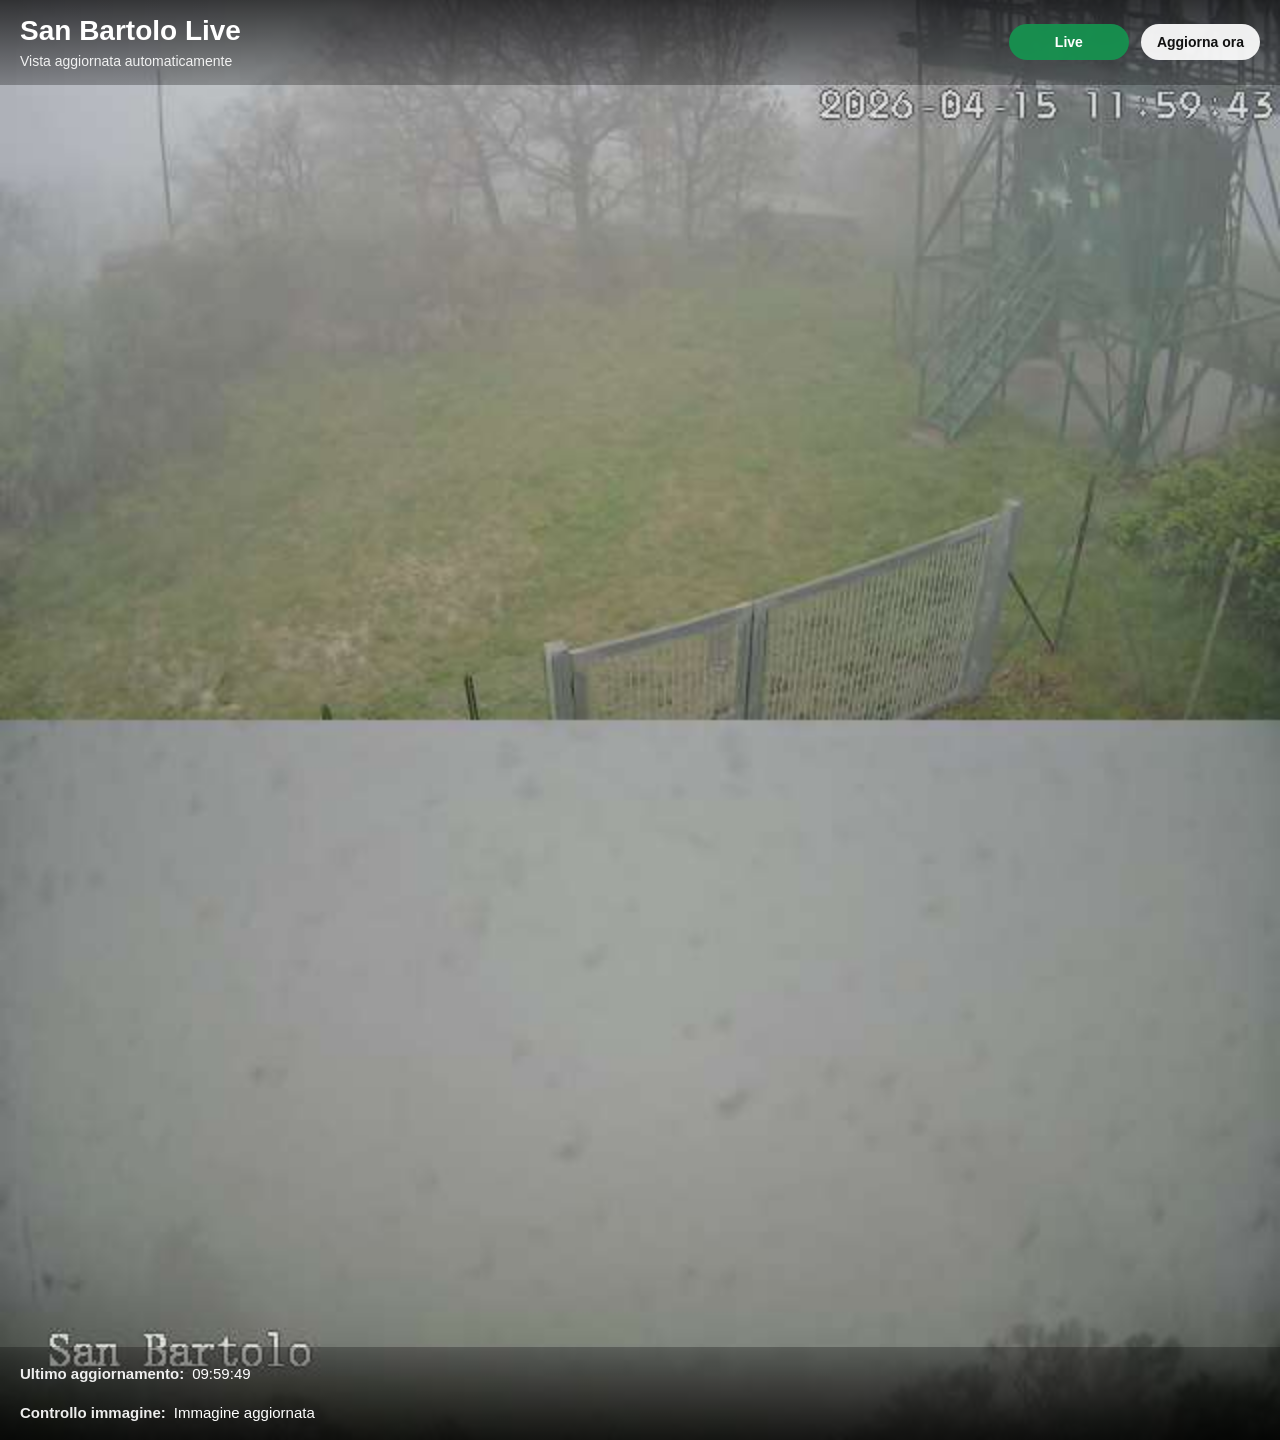
<file: index.html>
<!DOCTYPE html>
<html lang="it">
<head>
  <meta charset="UTF-8" />
  <meta name="viewport" content="width=device-width, initial-scale=1.0" />
  <title>San Bartolo Live</title>
  <meta name="description" content="Vista live della telecamera San Bartolo." />
  <link rel="stylesheet" href="styles.css" />
</head>
<body>
  <main class="live-page">
    <header class="overlay top-bar">
      <div>
        <h1 class="title">San Bartolo Live</h1>
        <p class="subtitle">Vista aggiornata automaticamente</p>
      </div>

      <div class="status-group">
        <span id="status-badge" class="status-badge status-loading">Caricamento...</span>
        <button id="refresh-button" class="refresh-button" type="button">Aggiorna ora</button>
      </div>
    </header>

    <img
      id="live-image"
      class="live-image"
      src="latest.jpg"
      alt="Vista live San Bartolo"
    />

    <footer class="overlay bottom-bar">
      <div class="info-row">
        <span class="label">Ultimo aggiornamento:</span>
        <span id="last-update">--:--:--</span>
      </div>
      <div class="info-row">
        <span class="label">Controllo immagine:</span>
        <span id="image-state">In attesa del primo caricamento</span>
      </div>
    </footer>
  </main>

  <script src="app.js?v=20260412-2"></script>
</body>
</html>
</file>
<file: styles.css>
* {
  box-sizing: border-box;
}

html,
body {
  margin: 0;
  min-height: 100vh;
  font-family: Arial, Helvetica, sans-serif;
  background: #000;
  color: #fff;
}

.live-page {
  position: relative;
  min-height: 100vh;
  display: flex;
  overflow: hidden;
}

.live-image {
  width: 100%;
  min-height: 100vh;
  object-fit: cover;
  display: block;
  background: #111;
}

.overlay {
  position: absolute;
  left: 0;
  right: 0;
  z-index: 2;
  display: flex;
  align-items: center;
  justify-content: space-between;
  gap: 16px;
  padding: 16px 20px;
  background: linear-gradient(to bottom, rgba(0, 0, 0, 0.72), rgba(0, 0, 0, 0.28));
}

.top-bar {
  top: 0;
}

.bottom-bar {
  bottom: 0;
  flex-direction: column;
  align-items: flex-start;
  background: linear-gradient(to top, rgba(0, 0, 0, 0.78), rgba(0, 0, 0, 0.28));
}

.title {
  margin: 0;
  font-size: 28px;
  line-height: 1.1;
}

.subtitle {
  margin: 6px 0 0;
  font-size: 14px;
  opacity: 0.9;
}

.status-group {
  display: flex;
  align-items: center;
  gap: 12px;
  flex-wrap: wrap;
}

.status-badge {
  display: inline-flex;
  align-items: center;
  justify-content: center;
  min-width: 120px;
  padding: 10px 14px;
  border-radius: 999px;
  font-size: 14px;
  font-weight: 700;
  background: rgba(255, 255, 255, 0.15);
  backdrop-filter: blur(4px);
}

.status-live {
  background: rgba(20, 150, 80, 0.9);
}

.status-loading {
  background: rgba(180, 140, 20, 0.9);
}

.status-error {
  background: rgba(180, 45, 45, 0.92);
}

.status-stale {
  background: rgba(140, 90, 20, 0.92);
}

.refresh-button {
  border: 0;
  border-radius: 999px;
  padding: 10px 16px;
  font-size: 14px;
  font-weight: 700;
  cursor: pointer;
  background: rgba(255, 255, 255, 0.92);
  color: #111;
}

.refresh-button:hover {
  opacity: 0.92;
}

.info-row {
  display: flex;
  flex-wrap: wrap;
  gap: 8px;
  font-size: 15px;
  line-height: 1.5;
}

.label {
  font-weight: 700;
  opacity: 0.92;
}

@media (max-width: 640px) {
  .overlay {
    padding: 14px;
  }

  .top-bar {
    align-items: flex-start;
    flex-direction: column;
  }

  .title {
    font-size: 22px;
  }

  .subtitle,
  .info-row,
  .status-badge,
  .refresh-button {
    font-size: 13px;
  }

  .status-group {
    width: 100%;
  }
}
</file>
